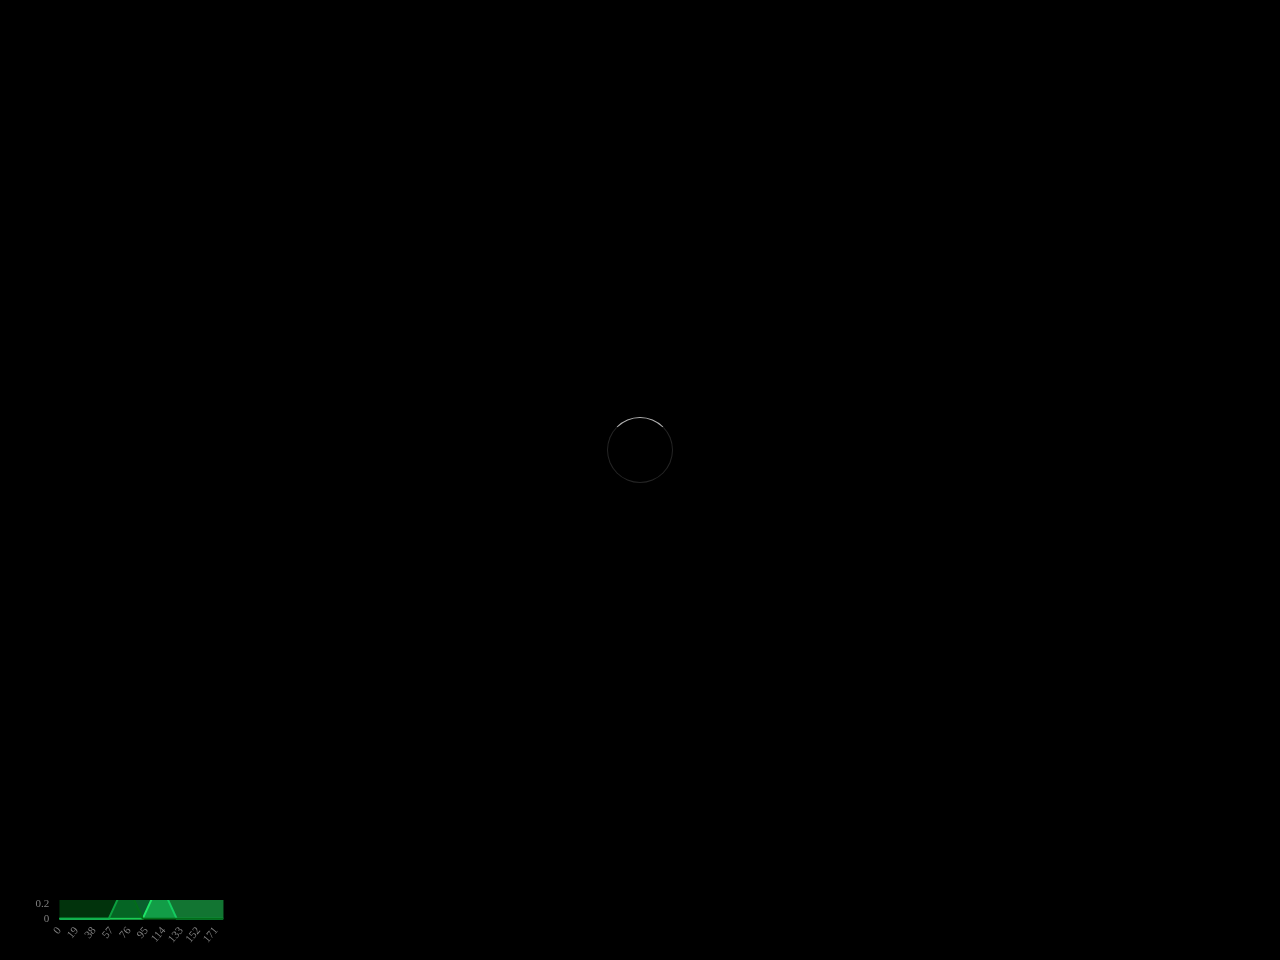
<file: index.html>
<!DOCTYPE html>
<html>
	<head>
		<script src="js/face-api.js"></script>
		<script src="js/functions.js"></script>
		<script src="js/main.js"></script>
		<script src="js/Chart.js"></script>
		<script src="js/chartInit.js"></script>
		<link rel="stylesheet" href="css/styles.css" />
	</head>
	<body>
		<i id="loading"></i>
		<div id="inputWrapper">
			<div class="singleChartWrapper">
				<canvas id="A1" width="200" height="160" style="display: block;"></canvas>
				<canvas id="A1Intersection" width="230" height="160" style="display: block;margin-top:-160px;"></canvas>
				<div id="A1Text" class="text"></div>
			</div>
			<div class="singleChartWrapper">
				<canvas id="A2" width="200" height="160" style="display: block;"></canvas>
				<canvas id="A2Intersection" width="230" height="160" style="display: block;margin-top:-160px;"></canvas>
				<div id="A2Text" class="text"></div>
			</div>
			<div class="singleChartWrapper">
				<canvas id="A3" width="200" height="160" style="display: block;"></canvas>
				<canvas id="A3Intersection" width="230" height="160" style="display: block;margin-top:-160px;"></canvas>
				<div id="A3Text" class="text"></div>
			</div>
			<div class="singleChartWrapper">
				<canvas id="A4" width="200" height="160" style="display: block;"></canvas>
				<canvas id="A4Intersection" width="230" height="160" style="display: block;margin-top:-160px;"></canvas>
				<div id="A4Text" class="text"></div>
			</div>
			<div class="singleChartWrapper">
				<canvas id="A5" width="200" height="160" style="display: block;"></canvas>
				<canvas id="A5Intersection" width="230" height="160" style="display: block;margin-top:-160px;"></canvas>
				<div id="A5Text" class="text"></div>
			</div>
			<div class="singleChartWrapper">
				<canvas id="A6" width="200" height="160" style="display: block;"></canvas>
				<canvas id="A6Intersection" width="230" height="160" style="display: block;margin-top:-160px;"></canvas>
				<div id="A6Text" class="text"></div>
			</div>
		</div>
		<video onloadedmetadata="onPlay(this)" id="inputVideo" autoplay muted playsinline></video>
		<div id="center">
			<canvas id="overlay" width="480" height="480" />
		</div>
		<div id="emotion" onClick="printEmotionCluster()"></div>
		<div id="outputWrapper">
			<div class="singleChartWrapper">
				<canvas id="O1" width="300" height="160" style="display: block;"></canvas>
			</div>
		</div>

		<script>
			const videoEl = document.getElementById('inputVideo')
			const options = new faceapi.TinyFaceDetectorOptions({ inputSize: 256, scoreThreshold: 0 })
			const canvas = document.getElementById('overlay')
			const ctx = canvas.getContext('2d')
			ctx.translate(0.5, 0.5)
			ctx.lineWidth = 1.5

			let inputCharts = [
				[38, 136],
				[128, 152],
				[90, 148],
				[138, 150],
				[70, 156],
				[54, 128]
			].map((i, idx) => {
				let min = i[0]
				let max = i[1]
				return createChart(
					`A${idx + 1}`,
					`A${i}Intersection`,
					`A${idx + 1}`,
					() => {
						return {
							μ0: trapmf([0, 0, min, (max + min) / 2]),
							μ1: trimf([min, (min + max) / 2, max]),
							μ2: trapmf([(max + min) / 2, max, 180, 180])
						}
					},
					[...mainColors]
				)
			})

			let outputChart = createChart(
				`O1`,
				null,
				`EMOTION`,
				() => ({
					SAD: [],
					NEUTRAL: [],
					HAPPY: [],
					SURPRISED: []
				}),
				[...mainColors]
			)

			async function onPlay() {
				if (videoEl.paused || videoEl.ended || !!!faceapi.nets.tinyFaceDetector.params)
					return setTimeout(() => onPlay())

				const result = await faceapi.detectSingleFace(videoEl, options).withFaceLandmarks()

				document.getElementById('loading').className = 'done'
				draw(result, videoEl, canvas, ctx)
				setTimeout(() => onPlay())
			}

			async function run() {
				// load face detection and face landmark models
				await faceapi.loadFaceLandmarkModel('./weights/')

				// try to access users webcam and stream the images
				// to the video element
				const stream = await navigator.mediaDevices.getUserMedia({ video: {} })
				const videoEl = document.getElementById('inputVideo')
				videoEl.srcObject = stream
			}

			function ready(fn) {
				if (document.readyState != 'loading') {
					fn()
				} else {
					document.addEventListener('DOMContentLoaded', fn)
				}
			}

			ready(() => {
				faceapi.nets.tinyFaceDetector.load('./weights/')
				run()
			})
		</script>
	</body>
</html>
</file>
<file: css/styles.css>
html,
body {
  height: 100vh;
  width: 100vw;
  margin: 0;
  overflow: hidden;
  display: flex;
  align-items: center;
  justify-content: center;
  background: #000;
}

#inputWrapper {
  height: 100vh;
  display: inline-flex;
  flex-direction: column;
  align-items: flex-start;
  justify-content: center;
  min-height: 960px;
  position: absolute;
  left: 0;
  top: 0;
  width: 300px;
  padding-left: 30px;
  color: white;
}

#inputWrapper .text {
  color: white;
  font-weight: bolder;
  margin-top: -90px;
  margin-left: 230px;
  font-family: "Fira Code", consolas;
  color: #999;
}

#outputWrapper {
  height: 100vh;
  display: inline-flex;
  flex-direction: column;
  align-items: flex-start;
  justify-content: center;
  min-height: 960px;
  position: absolute;
  right: 0;
  top: 0;
  width: 300px;
  padding-right: 30px;
  color: white;
}

.singleChartWrapper {
  width: 230px;
  height: 160px;
}

#center {
  position: relative;
  overflow: hidden;
  min-width: 480px;
  min-height: 480px;
}

.overlay,
video {
  position: absolute;
  left: 0;
  top: 0;
}

.overlay {
  transform: rotateY(180deg);
}

video {
  opacity: 0;
}

#emotion {
  font-size: 32pt;
  color: #14cc60;
  background: transparent;
  border: none;
  font-family: "Fira Code", consolas;
  position: absolute;
  margin-top: 250px;
  cursor: default;
  text-align: center;
  width: 300px;
}

#loading {
  display: flex;
  overflow: hidden;
  width: 100vw;
  height: 100vh;
  background: black;
  position: fixed;
  left: 0;
  top: 0;
  transition: 0.3s opacity;
  z-index: 8;
}

#loading::before {
  content: "";
  margin: auto;
  animation: rotation 1s infinite linear;
  border: 1px solid rgba(255, 255, 255, 0.15);
  border-radius: 50%;
  border-top-color: rgba(255, 255, 255, 0.7);
  height: 4em;
  width: 4em;
}

#loading.done {
  opacity: 0;
  pointer-events: none;
}

@keyframes rotation {
  to {
    transform: rotate(360deg);
  }
}

#overlay {
  transform: rotateY(180deg);
  image-rendering: optimizeSpeed; /* Older versions of FF          */
  image-rendering: -moz-crisp-edges; /* FF 6.0+                       */
  image-rendering: -webkit-optimize-contrast; /* Safari                        */
  image-rendering: -o-crisp-edges; /* OS X & Windows Opera (12.02+) */
  image-rendering: pixelated; /* Awesome future-browsers       */
  -ms-interpolation-mode: nearest-neighbor; /* IE                            */
}

.buttons {
  font-size: 32pt;
  color: #14cc60;
  background: transparent;
  border: none;
  font-family: "Fira Code", consolas;
  position: absolute;
  margin-top: -300px;
  cursor: default;
  text-align: center;
}

#inputWrapper button {
  width: 100%;
  margin: 4px 0 0;
}

button {
  line-height: 30px;
  border: 1px solid #14cc60;
  background: transparent;
  color: #14cc60;
  padding: 0 10px;
  font-family: "Fira Code", consolas;
}

/* RULEBASE.HTML */

#rulebase-wrapper {
  color: #14cc60;
  font-family: "Fira Code", consolas;
  height: 100%;
  text-align: center;
}

#rulebase-title {
  font-size: 32pt;
  margin-top: 15%;
}

td {
  font-size: 18pt;
  border: #14cc60 2px solid;
  padding: 20px;
  text-align: center;
}

#rulebase-diagram {
  padding-bottom: 10%;
}
</file>
